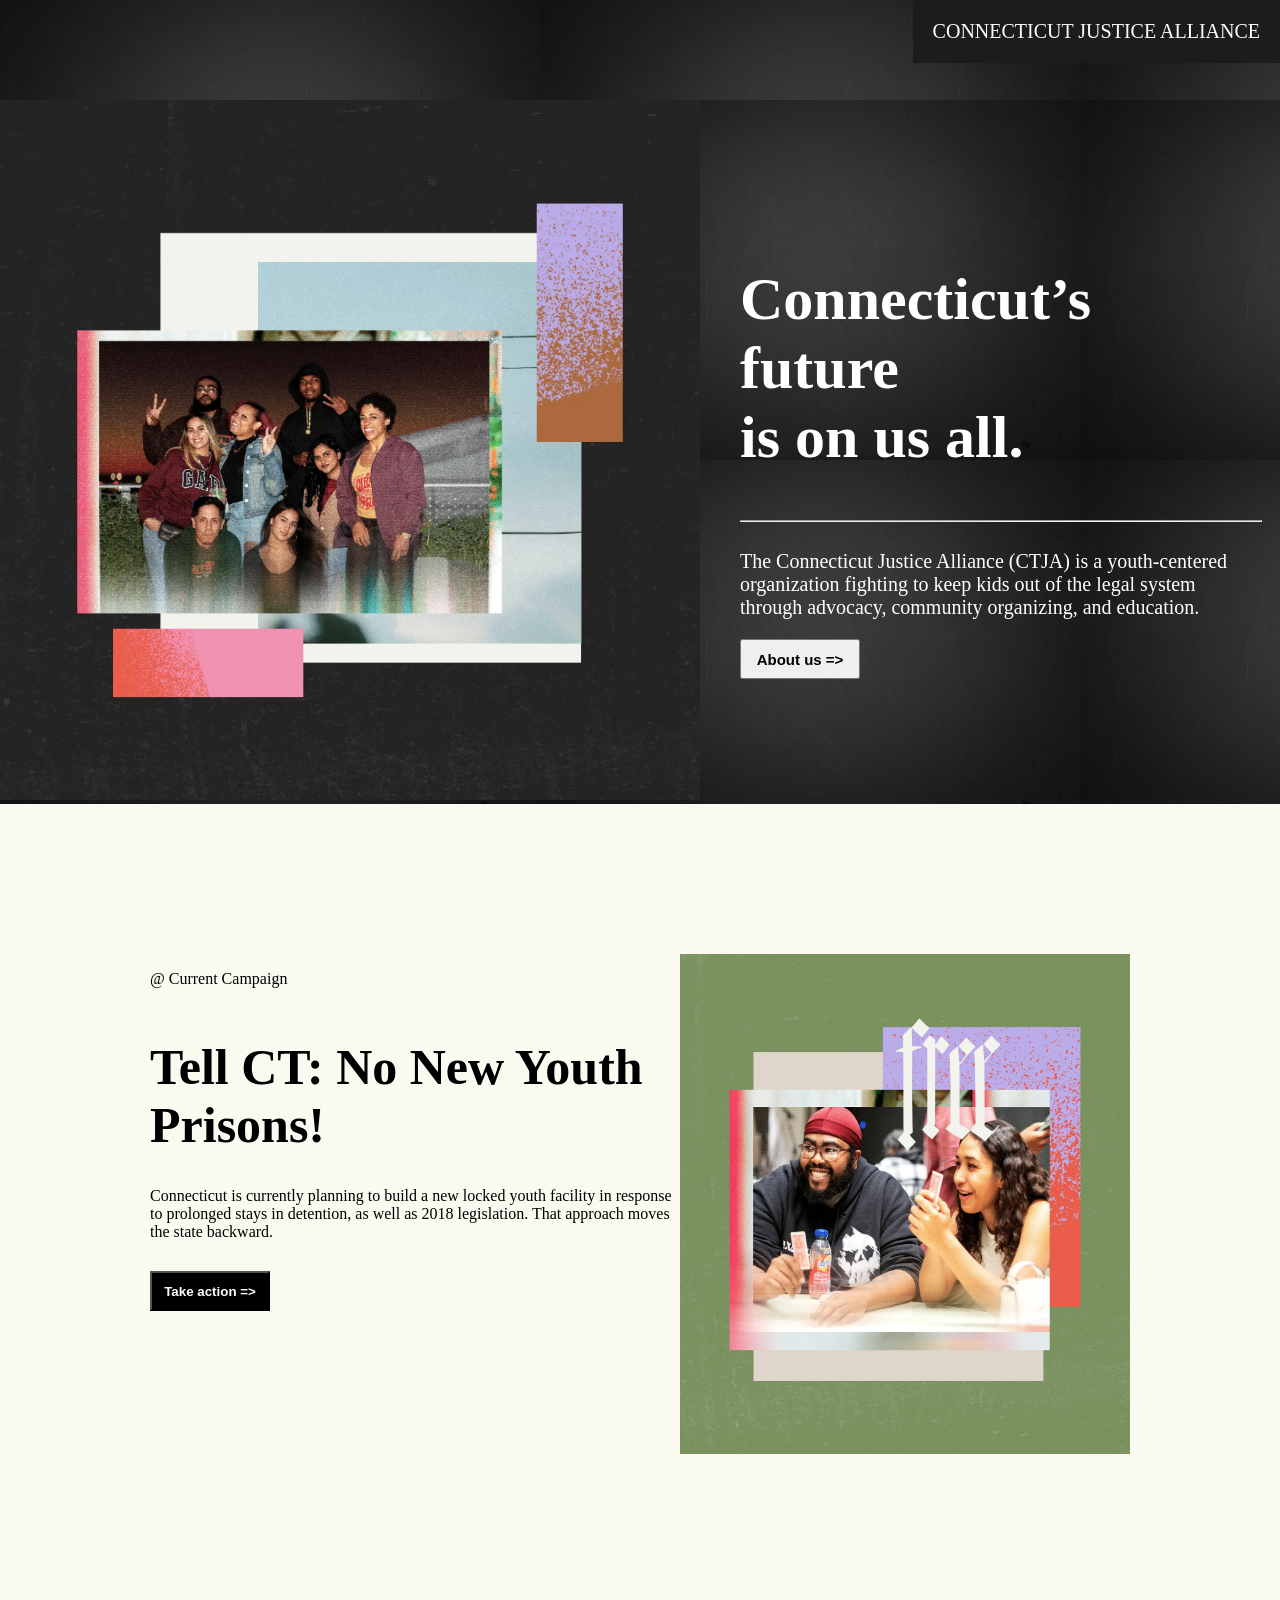
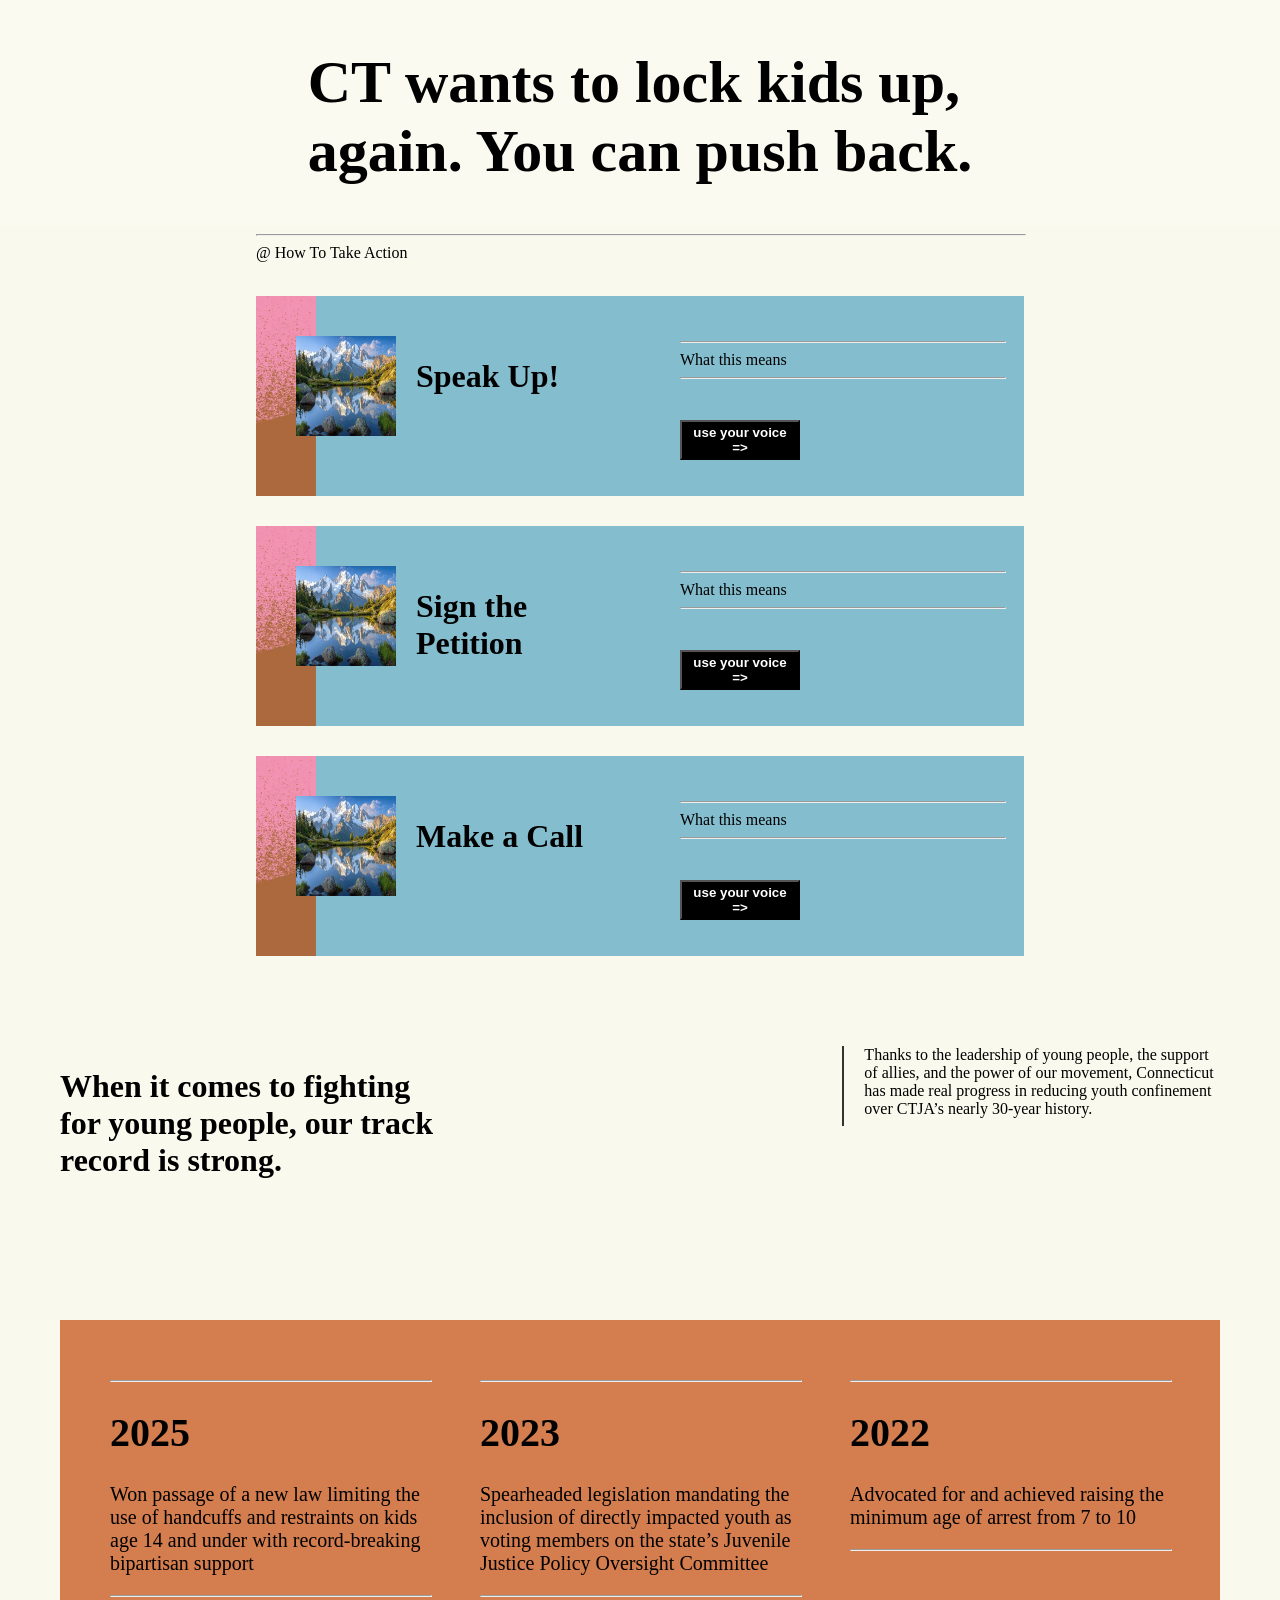
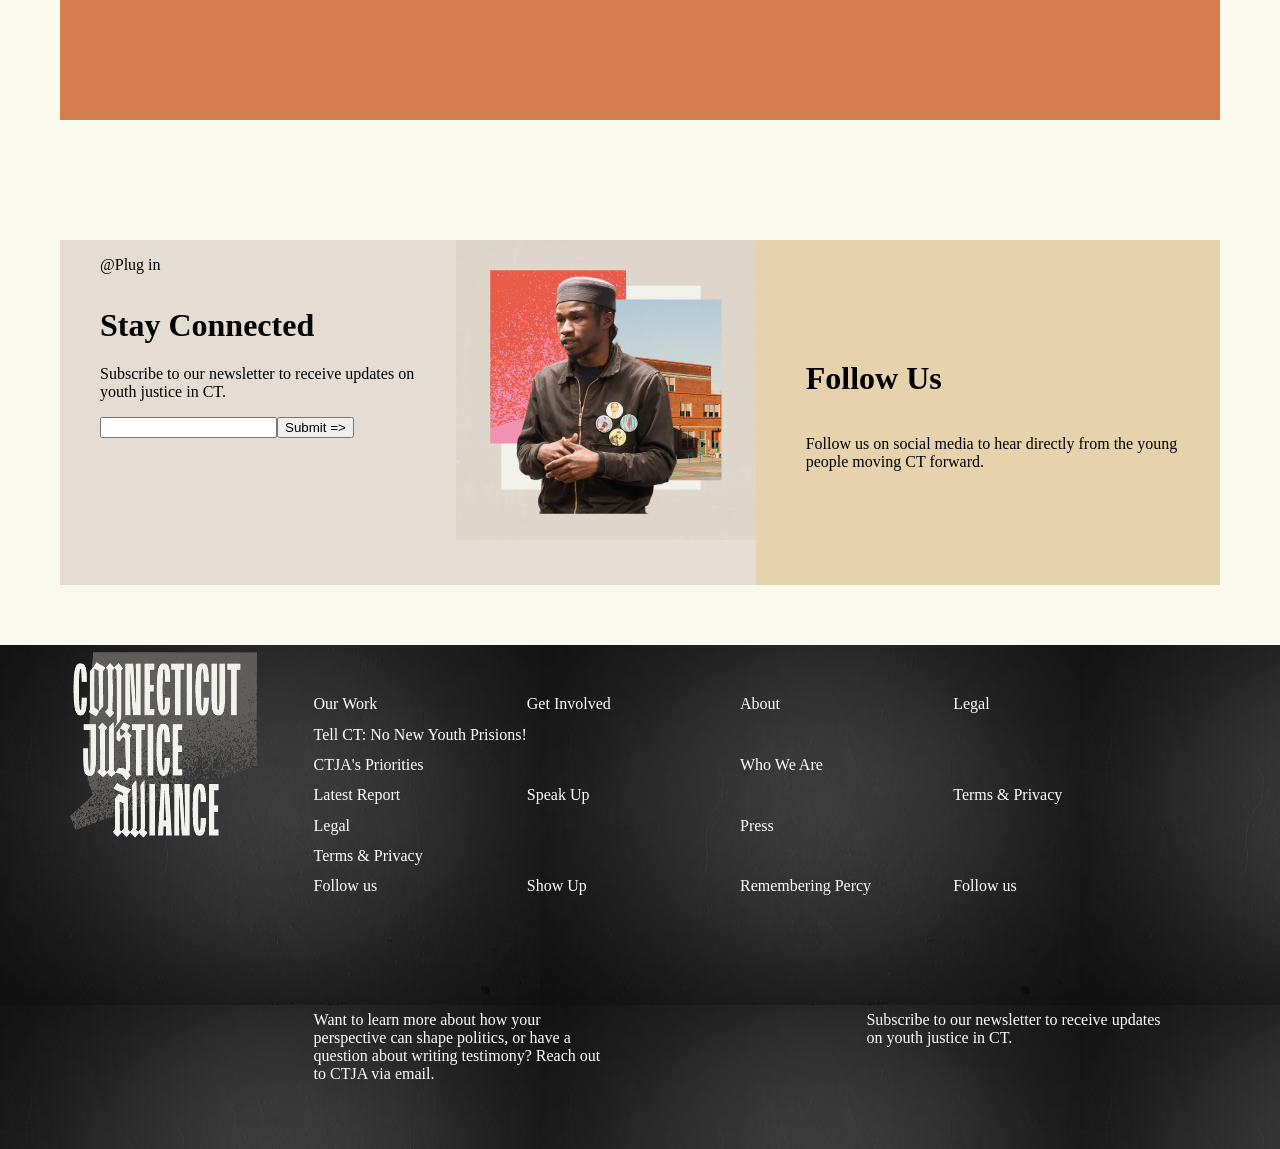
<file: index.html>
<!DOCTYPE html>
<html lang="en">
<head>
  <meta charset="UTF-8">
  <meta name="viewport" content="width=device-width, initial-scale=1.0">
  <title>Document</title>
  <link rel="stylesheet" href="/styling/index.css">
  <link rel="stylesheet" href="/styling/first.css">
  <link rel="stylesheet" href="/styling/second.css">
  <link rel="stylesheet" href="/styling/third.css">
  <link rel="stylesheet" href="/styling/fourth.css">
  <link rel="stylesheet" href="/styling/fifth.css">
  <link rel="stylesheet" href="/styling/sixth.css">
</head>
<body class="body"> 
  <div class="navbar-container"> 
    <nav class="navbar"><span>Connecticut Justice Alliance</span></nav>
    </div>
  <div class="div-container">
      <div class="img-container">
        <img class="img" src = "/images/team.webp">
      </div>
      <div class="text-container">
        <h1 class="heading1">Connecticut’s future<br> is on us all.</h1>
        <hr>
        <span class="span">The Connecticut Justice Alliance (CTJA) is a youth-centered 
          organization fighting to keep kids out of the legal system through
          advocacy, community organizing, and education.
        </span>  
        <button class="button1">About us =></button>
    </div>
  </div>
  <div class="div-container2">
      <div class="text-container2">
        <p>@ Current Campaign</p>
        <h1>Tell CT: No New Youth <br> Prisons!</h1>
        <span class="span2">Connecticut is currently planning to build
          a new locked youth facility in response to prolonged stays
          in detention, as well as 2018 legislation. That approach moves the state backward.
        </span>
        <button class="button2">Take action =></button>
      </div>
      <div class="img-container2">
        <img src="/images/two.webp" class="img2">
      </div>
  </div>
  <div class="mid-h1">
    <h1>CT wants to lock kids up, <br>
      again. You can push back.
  </div>
  <div class="div-container3">  
    <div class="plain-text3">
      <hr>@ How To Take Action
      </div>
    <div class="container3">
      <div class="action">
        <div class="text1">
          <img src="/images/mark.webp" class="img4">
          <img src="/images/img.jpg" class="img3">
          <h1 class="head3">Speak Up!</h1>
        </div>
        <div class="text2">
          <div>
            <hr>What this means<hr></div>
          <button class="button2">use your voice =></button>
        </div>
      </div>
      <div class="action">
        <div class="text1">
          <img src="/images/mark.webp" class="img4">
          <img src="/images/img.jpg" class="img3">
          <h1 class="head3">Sign the Petition</h1>
        </div>
        <div class="text2">
          
          <div>
            <hr>What this means<hr></div>
          
          <button class="button2">use your voice =></button>
        </div>
      </div>
      <div class="action">
        <div class="text1">
          <img src="/images/mark.webp" class="img4">
          <img src="/images/img.jpg" class="img3">
          <h1 class="head3">Make a Call</h1>
        </div>
        <div class="text2">
          
          <div>
            <hr>What this means<hr></div>
          
          <button class="button2">use your voice =></button>
        </div>
      </div>
    </div>
    <div>

    </div>
    <div>
      
    </div>
  </div>
  <div class="grid-container4">
    <div class="g1">
      <h1>When it comes to fighting for young 
      people, our track record is strong.</h1></div>
    <div class="g2">
      <span>Thanks to the leadership of young people, the support of allies,
       and the power of our movement, Connecticut has made real progress
        in reducing youth confinement over CTJA’s nearly 30-year history.</span>
    </div>
  </div>
  <div class="grid-container5">
    <div class="container5">
      <div class="g">
        <hr>
        <h1> 2025</h1>
        <p>Won passage of a new law limiting
           the use of handcuffs and restraints on kids
            age 14 and under with record-breaking bipartisan support</p>
            <hr>
      </div>
      <div class="g">
        <hr>
        <h1> 2023 </h1>
        <p>Spearheaded legislation mandating the inclusion of directly 
          impacted youth as voting members on the state’s Juvenile 
          Justice Policy Oversight Committee</p>
          <hr>
      </div>
      <div class="g">
        <hr>
         <h1>2022</h1>
        <p>Advocated for and achieved raising the minimum age 
          of arrest from 7 to 10</p>
          <hr>
      </div>
    </div>
  </div>
  <div class="div-container6">
    <div class="container6">
      <div class="con1"><p>@Plug in</p></div>
      <div class="image-container6">
        <img src="/images/letter.webp" class="img5">
      </div>
      <div class="con2">
        <h1>Stay Connected</h1>
        <p>Subscribe to our newsletter to receive updates on youth justice in CT.</p>
        <input><button>Submit =></button>
      </div>
    </div>
    <div class="text-container6">
      <h1>Follow Us
      </h1>
      <p>
        Follow us on social media to hear 
        directly from the young people moving CT forward.
      </p>
    </div>
  </div>
  <div class="div-container7">
    <div class="row">
      <div class="image-container7">
        <img src="/images/justice.webp">
      </div>
      <div class="row2">
        <div class="footer-content">
          <div class="grid-con">
            <div>Our Work</div>
            <span>Tell CT: No New Youth Prisions!</span>
            <span>CTJA's Priorities</span>
            <span>Latest Report</span>
            <span>Legal</span>
            <span>Terms & Privacy</span>
            <div>Follow us</div>
          </div>
          <div class="grid-con">
            <div>Get Involved</div>
            <span>Speak Up</span>
            <span>Show Up</span>
          </div>
          <div class="grid-con">
            <div>About</div>
            <span>Who We Are</span>
            <span>Press</span>
            <span>Remembering Percy</span>
          </div>
          <div class="grid-con">
            <div>Legal</div>
            <span>Terms & Privacy</span>
            <span>Follow us</span>
          </div>
        </div>
        <div class="text-container7">
          <div class="footer-text7"><p>Want to learn more about how your perspective can shape politics,
             or have a question about writing testimony? Reach out to CTJA via email.</p></div>
          <div>
            <p>Subscribe to our newsletter to receive updates on youth justice in CT.</p>
          </div>
        </div>
      </div>
    </div>
  </div>
  <script src="/prac.js"></script>
</body>
</html>
</file>
<file: styling/index.css>
body{
    background-color: rgb(59, 52, 52);
    height: 200vh;
    margin: 0;
}

hr{
    width:100%;
}
</file>
<file: styling/first.css>
.navbar-container{
    background-image: url("/images/background.jpg");
    width: 100%;
    height: 100px;
}
.navbar{
    background-color: rgb(29, 27, 27);
    color: white;
    text-align: center;
    font-size: 20px;
    text-transform: uppercase;
    padding:20px;
    position: fixed;
    top: 0;
    z-index: 1000;
    right: 0;
}
.navbar span:hover{
    cursor: pointer;
}
.div-container{
    background-image: url("/images/background.jpg");
    display: flex;
    justify-content: space-between;
}
.img{
    width: 700px;
}
.text-container{
    margin-left: 20px;
    padding:20px;
    position:relative;
    display: flex;
    justify-content: center;
    flex-direction: column;
    text-align: left;
}
.heading1{
    color: white;
    font-size: 60px;
}
.span{
    color:white;
    padding-top: 20px;
    font-size: 20px;
    text-align:left;
    padding-bottom: 20px;
}
.button1{
    width:120px;
    height: 40px;
    font-size: 15px;
    font-weight: bold;
}
</file>
<file: styling/second.css>
.div-container2{
    padding: 150px;
    background-color: rgb(250, 250, 241);

    display: flex;
    justify-content: center;
}
.text-container2{
    text-align: left;
    display:flex;
    flex-direction: column;
}
.text-container2 h1{
    font-size: 50px;
}
.img2{
    width: 450px;
    height: 500px;
}
.button2{
    color: white;
    background-color: black;
    width:120px;
    height: 40px;
    font-weight: bold;
}
.span2{
    padding-bottom: 30px;
}
.mid-h1 h1{
    font-size: 60px;
}
.mid-h1{
    display: flex;
    justify-content: center;
    background-color: rgb(250, 250, 241);
}
</file>
<file: styling/third.css>
.div-container3{
    width: 100%;
    background-color: rgb(250, 249, 237);
    display:flex;
    flex-direction: column;
    align-items: center;
}
.plain-text3{
    width: 60%;
    height: 50px;
    padding-bottom: 20px;
}
.container3{
    width: 60%;
    display: flex;
    flex-direction: column;
}

.action{
    background-color:  rgb(131, 189, 206);
    display:flex;
    height: 200px;
    display:relative;
    margin-bottom: 30px;
}
.text1{
    padding: 40px;
    width:50%;
    display: flex;
    justify-content: flex-start;
    position: relative;
}
.img4{
    left:0;
    top:0;
    position:absolute;
    width: 60px;
    height: 100%;
}
.img3{
    position: relative;
    padding-right: 20px;
    width: 100px;
    height: 100px;
}

.text2{
    padding: 20px;
    width: 50%;
    display: flex;
    flex-direction: column; 
    justify-content: space-around;

}
</file>
<file: styling/fourth.css>
.grid-container4{
    background-color: rgb(250, 249, 237);
    padding: 60px;
    display: grid;
    grid-auto-flow: column;;
    grid-column-gap: 400px;
}
.g2{
    height: 80px;
    display:inline-block;
    padding-left: 20px;
    border-left: 2px solid #333;
}
.grid-container5{
    background-color: rgb(250, 249, 237);
    padding: 60px;
}
.container5{
    padding: 50px;
    background-color:  rgba(203, 94, 40, 0.795);
    display: grid;
    grid-template-columns: 1fr 1fr 1fr;
    grid-template-rows: 300px;
    gap: 50px;
}
.g{
    font-size: 20px;
}
.g h1{
    font-size: 200%;
}
.g p{
    font-size: 100%;
}
</file>
<file: styling/fifth.css>
.div-container6{
    display: flex;
    padding: 60px;
    background-color: rgb(250, 249, 237);
}
.container6{
    background-color:rgb(229, 221, 211);
    display:grid;
    grid-template-columns: 2fr 1fr;
    grid-template-rows: 15px 300px;
    gap: 30px;
    align-content: center;
}
.con1{
    padding-left: 40px;
}
.con2{
    padding-left: 40px;
}
.img5{
    width: 300px;
    height: 300px;
}
.text-container6{
    background-color: rgb(230, 210, 173);
    display: flex;
    flex-direction: column;
    justify-content: center;
    padding-left: 50px;
}
</file>
<file: styling/sixth.css>
.div-container7{
    background-color: lightgray; 
    background-image: url(/images/background.jpg);
    display: flex;
    justify-content: center;
}
.row{
  display: flex;
}

.footer-content{
    display: grid;
    grid-template-columns: 1fr 1fr 1fr 1fr;
    grid-template-rows: 200px;
    padding: 50px;
    position: relative;
}
.grid-con{
    color: white;
    display: flex;
    flex-direction: column;
    justify-content: space-between;
}
.image-container7 img{
    width: 200px;
    height: 200px;
}

.row2{                                                                                                                                                     
    display: flex;
    flex-direction: column;
}

.text-container7{
    padding: 50px;
    color:white;
    display: grid;
    grid-template-columns: 300px 300px;
    justify-content: space-between;
}
</file>
